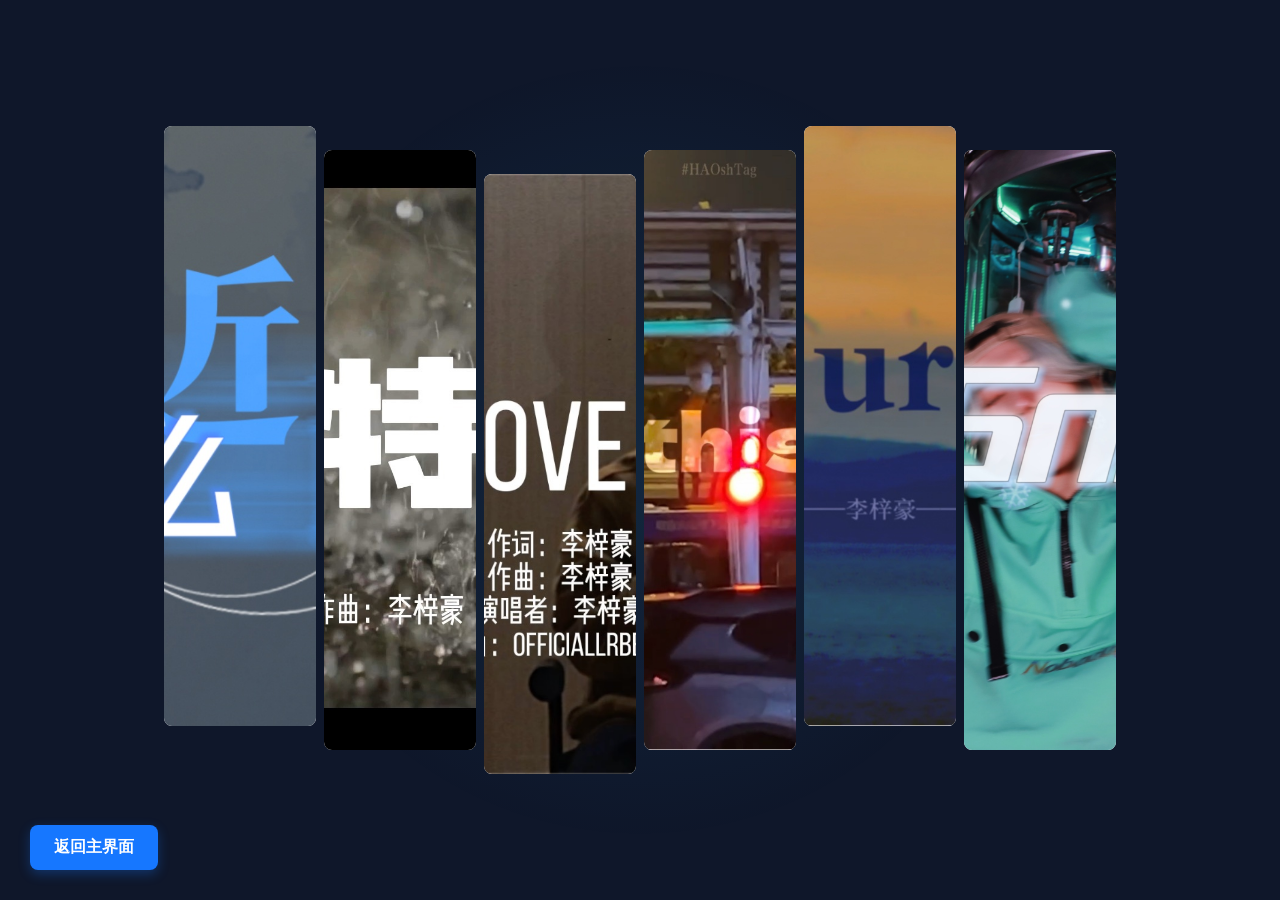
<file: zihao/274.html>
<!DOCTYPE html>
<html lang="zh-CN">
<head>
    <meta charset="UTF-8">
    <meta name="viewport" content="width=device-width, initial-scale=1.0">
    <title>抽屉式相册2.0</title>
    <link rel="stylesheet" href="274.css">
</head>
<body>
    <button class="back-btn" onclick="backToHome()">返回主界面</button>
    <div class="container">
        <div class="card">
            <div class="card-inner">
                <picture><img src="name1.jpg" alt=""></picture>
            </div>
        </div>
        <div class="card">
            <div class="card-inner">
                <picture><img src="lu2.jpg" alt=""></picture>
            </div>
        </div>
        <div class="card">
            <div class="card-inner">
                <picture><img src="love3.jpg" alt=""></picture>
            </div>
        </div>
        <div class="card">
            <div class="card-inner">
                <picture><img src="king4.jpg" alt=""></picture>
            </div>
        </div>
        <div class="card">
            <div class="card-inner">
                <picture><img src="luv.jpg" alt=""></picture>
            </div>
        </div>
        <div class="card">
            <div class="card-inner">
                <picture><img src="xue6.jpg" alt=""></picture>
            </div>
        </div>
    </div>
</body>
</html>
<script src="274.js"></script>
<script>
    // 返回主界面
    function backToHome() {
        location.href = "index.html";
    }
</script>
</file>
<file: zihao/274.css>
body{
    margin: 0;
    background: linear-gradient(to bottom, #eff5ff, #c3cfe2);
    display: flex;
    align-items: center;
    justify-content: center;
    width: 100%;
    height: 100vh;
}

.container{
    display: flex;
    flex:1;
    max-width: 1440px;
    padding: 0 3rem;
    margin: 0 auto;
    overflow: auto;
    align-items: flex-start;
    justify-content: center;
}

/* 卡片基础样式 */
.card{
    flex: 1 1 1%;
    position: relative;
    opacity: 0.2;
    transition: flex 600ms cubic-bezier(0.25,1,0.5,1), opacity 250ms ease;
}
/* 鼠标悬停在卡片上时，调整卡片的弹性基础尺寸，使其占据容器30%的空间宽度，实现悬停时的视觉效果变化 */
.card:hover{
    flex-basis: 30%;
}
/* 卡片内部结构样式 */
.card-inner{
    margin: 0.25rem;
    background: #fff;
    border-radius: 8px;
    display: flex;
    justify-content: center;
    align-items: center;
    overflow: hidden;
}

/* 图片容器样式，通过相对定位和绝对定位控制图片填充方式 */
.card picture{
    width: 100%;
    height: 0;
    padding-bottom: 600px;
    overflow: hidden;
    position: relative;
}
.card picture img{
    position: absolute;
    top: 0;
    left: 0;
    width: 100%;
    height: 100%;
    object-fit: cover;
    object-position: center;
}

/* 激活态或鼠标悬停的卡片样式，将其透明度设为完全不透明，突出显示 */
.card.is-active,
.card:hover{
    opacity: 1;
}

/* 特定卡片的顶部间距调整规则，实现错落层次感 */
.card:nth-child(2),
.card:nth-child(5),
.card:nth-child(9){
    margin-top: 0;
}
.card:nth-child(2),
.card:nth-child(4),
.card:nth-child(6),
.card:nth-child(8),
.card:nth-child(10){
    margin-top: 2.5%;
}
.card:nth-child(3),
.card:nth-child(7){
    margin-top: 5%;
}

.back-btn {
    position: fixed;
    bottom: 30px;
    left: 30px;
    padding: 12px 24px;
    background: #1677ff;
    color: white;
    border: none;
    border-radius: 8px;
    font-size: 16px;
    font-weight: bold;
    cursor: pointer;
    box-shadow: 0 4px 12px rgba(22, 119, 255, 0.3);
    transition: 0.3s ease;
    z-index: 9999;
}
.back-btn:hover {
    background: #0f6adc;
    transform: translateY(-2px);
}

/* 全局基础设置 */
* {
    margin: 0;
    padding: 0;
    box-sizing: border-box;
}

body {
    background: #0f172a; /* 深邃蓝背景 */
    color: #f8fafc;
    font-family: 'PingFang SC', 'Microsoft YaHei', sans-serif;
    line-height: 1.6;
    overflow-x: hidden;
}

/* 渐变装饰背景 */
body::before {
    content: "";
    position: fixed;
    top: 0;
    left: 0;
    width: 100%;
    height: 100%;
    background: radial-gradient(circle at 50% 50%, rgba(56, 189, 248, 0.1) 0%, transparent 50%);
    z-index: -1;
}

/* 导航栏优化 */
nav {
    display: flex;
    justify-content: space-around;
    align-items: center;
    padding: 1.5rem;
    background: rgba(15, 23, 42, 0.8);
    backdrop-filter: blur(10px);
    position: sticky;
    top: 0;
    z-index: 100;
}

/* 核心内容卡片 */
.container {
    max-width: 1000px;
    margin: 40px auto;
    padding: 20px;
}

.profile-card {
    background: rgba(30, 41, 59, 0.7);
    border: 1px solid rgba(255, 255, 255, 0.1);
    border-radius: 24px;
    padding: 40px;
    text-align: center;
    box-shadow: 0 20px 50px rgba(0, 0, 0, 0.3);
}

/* 偶像图片优化 */
.avatar {
    width: 200px;
    height: 200px;
    border-radius: 50%;
    object-fit: cover;
    border: 4px solid #38bdf8;
    box-shadow: 0 0 20px rgba(56, 189, 248, 0.5);
    transition: transform 0.5s cubic-bezier(0.175, 0.885, 0.32, 1.275);
}

.avatar:hover {
    transform: scale(1.1) rotate(5deg);
}

/* 按钮设计 */
.btn-primary {
    display: inline-block;
    margin-top: 20px;
    padding: 12px 32px;
    background: linear-gradient(135deg, #38bdf8, #818cf8);
    color: white;
    text-decoration: none;
    border-radius: 50px;
    font-weight: bold;
    transition: all 0.3s ease;
}

.btn-primary:hover {
    box-shadow: 0 0 25px rgba(56, 189, 248, 0.6);
    transform: translateY(-2px);
}
</file>
